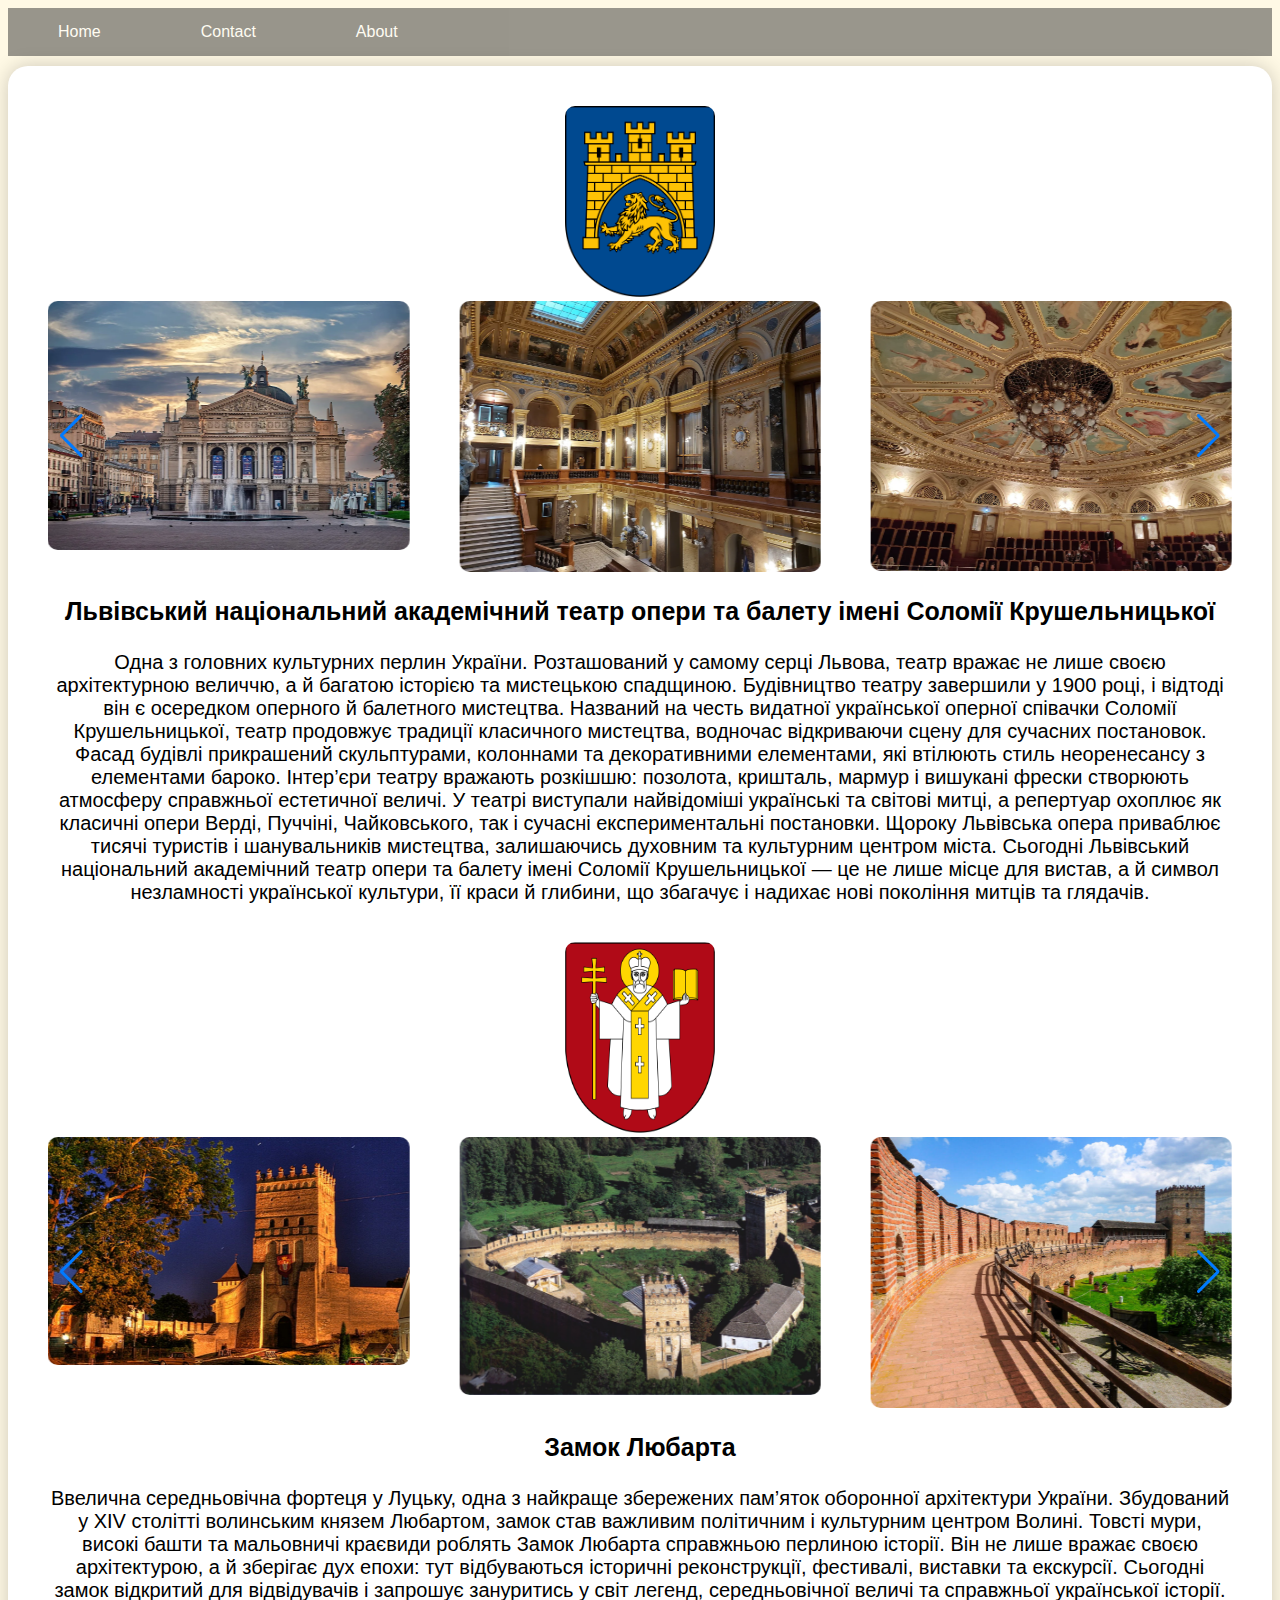
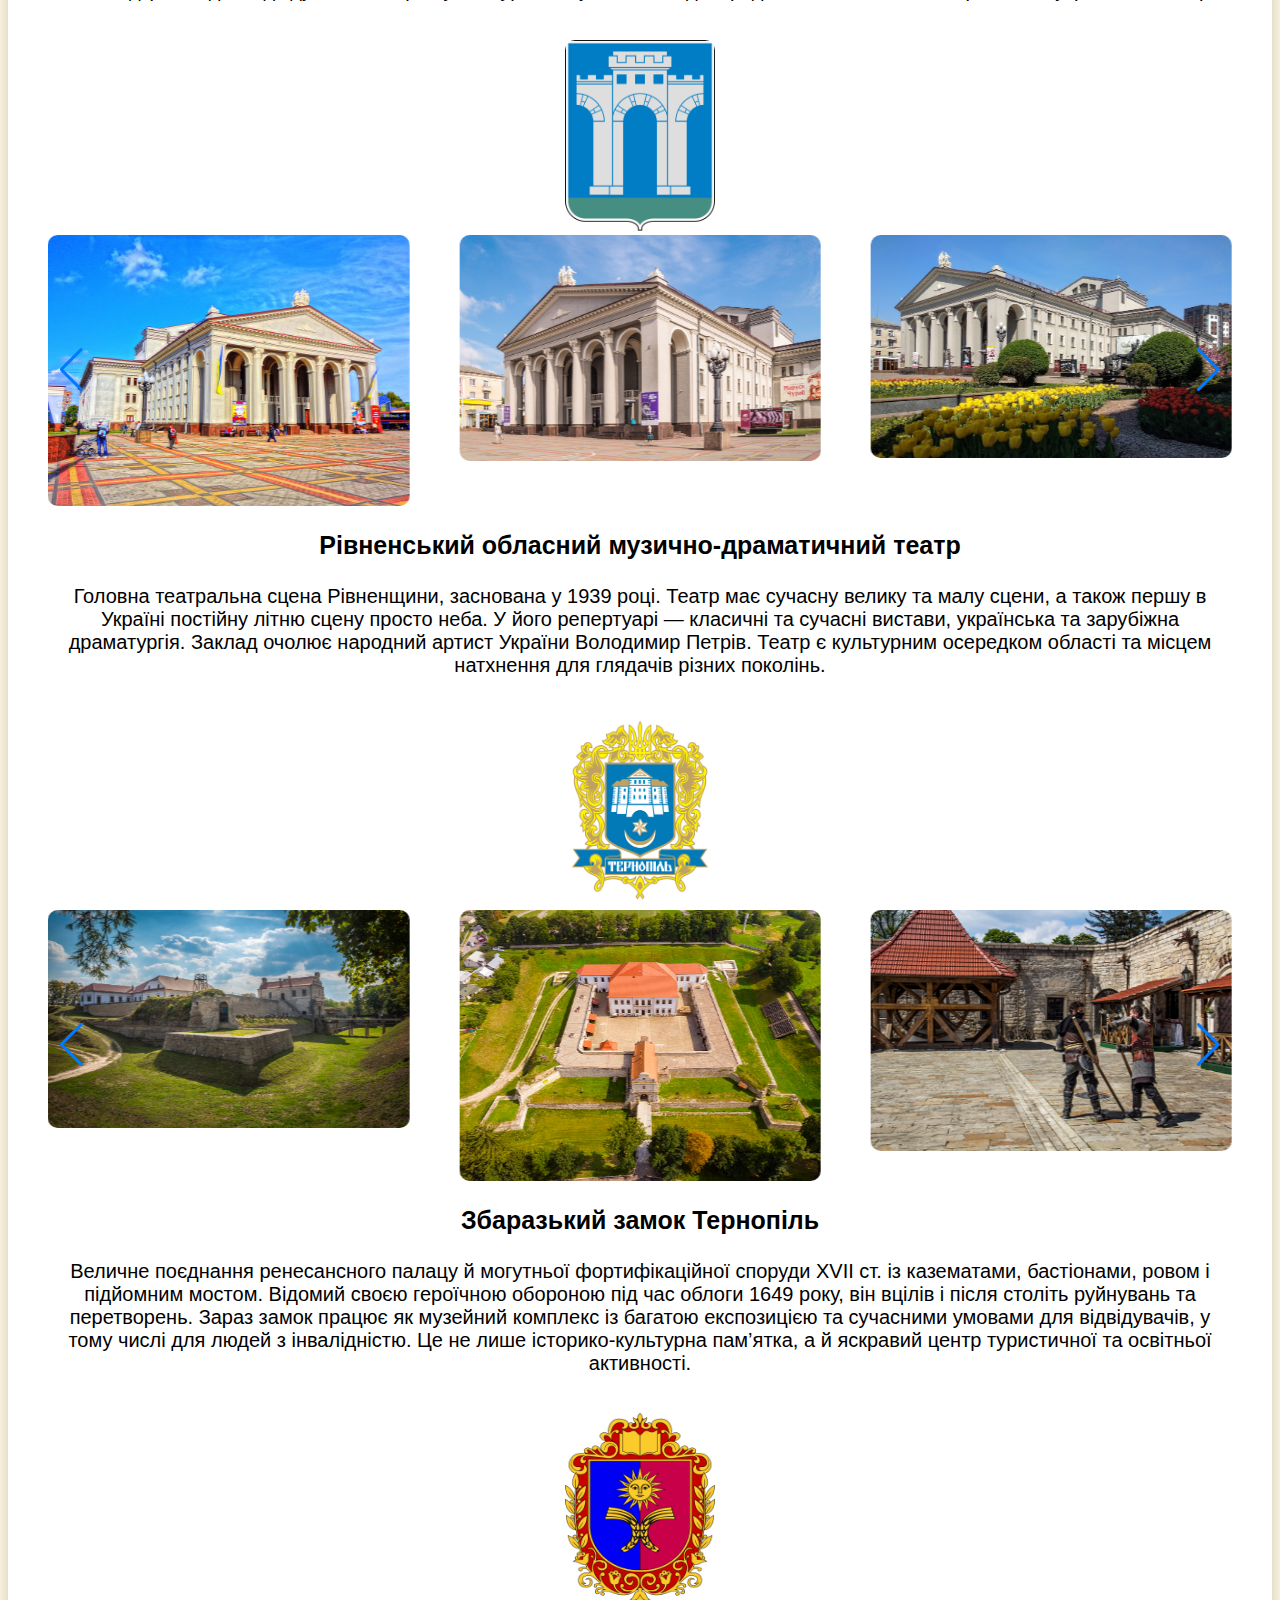
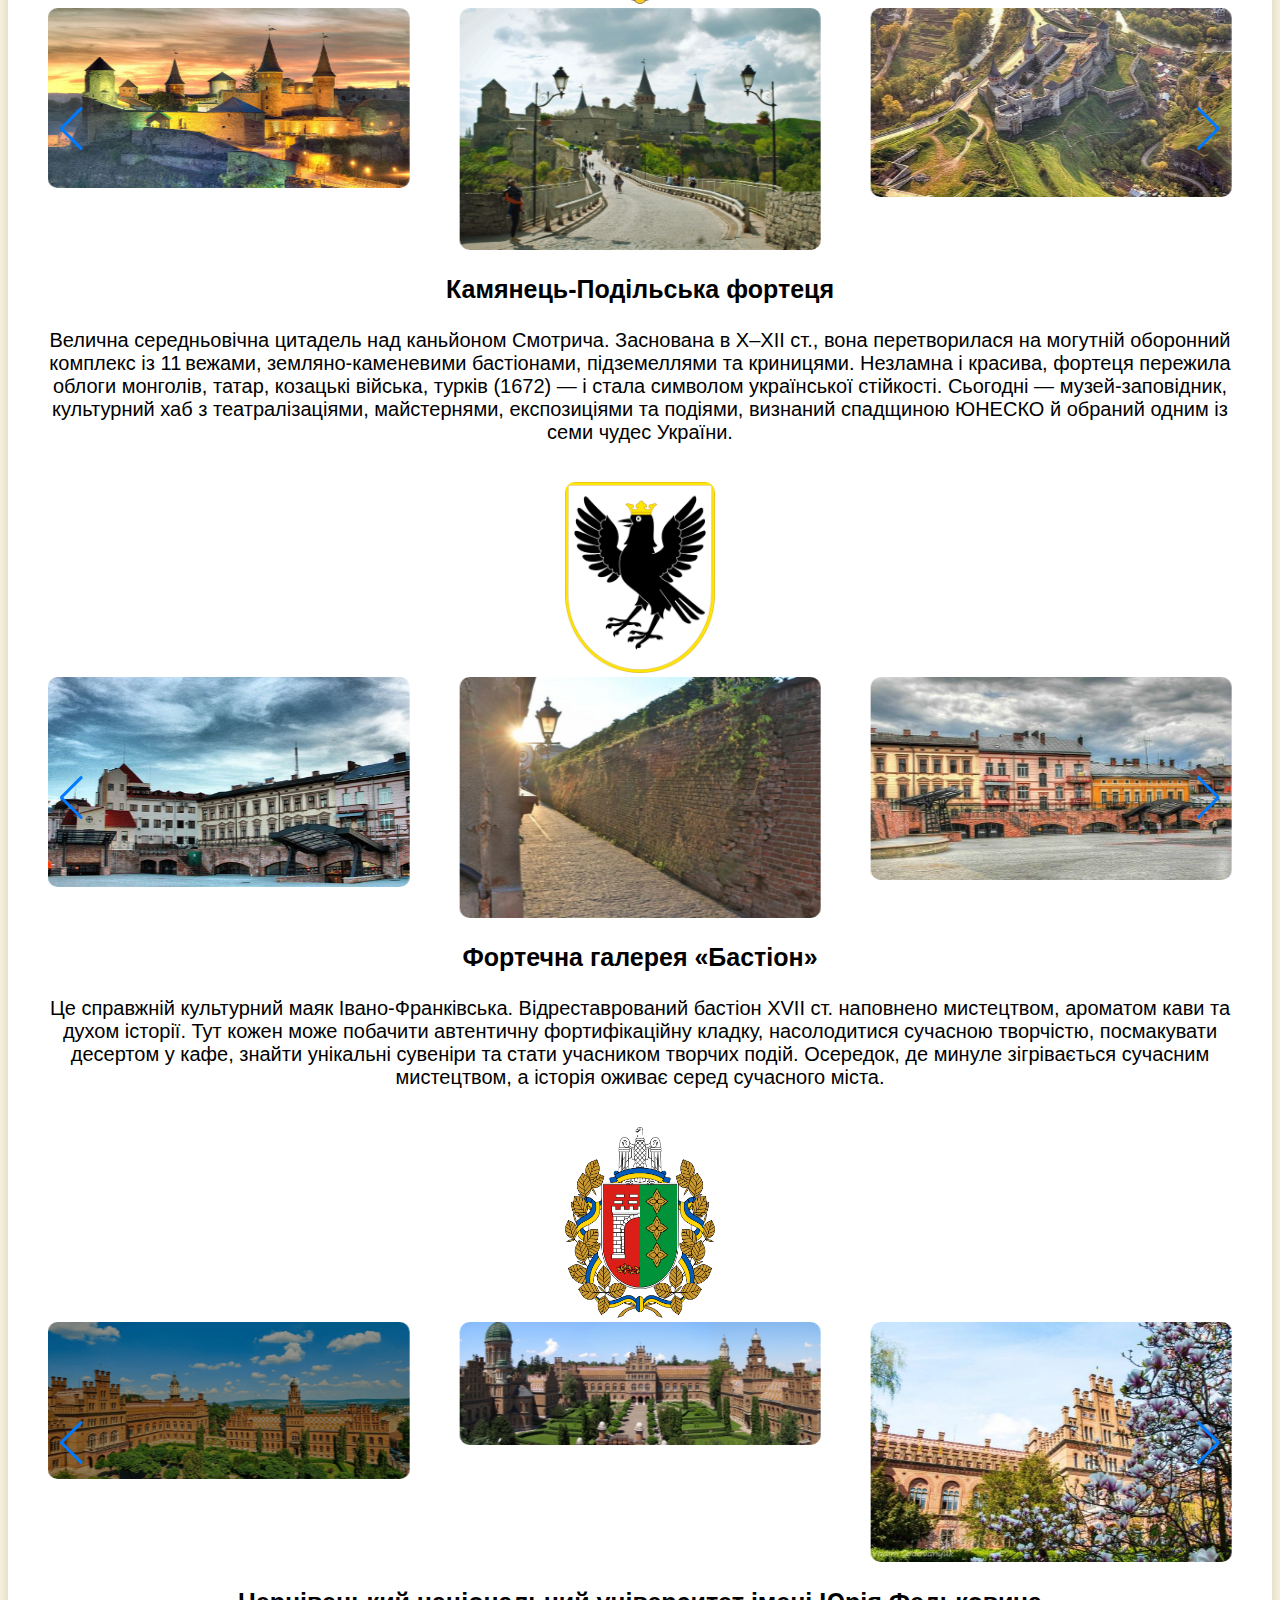
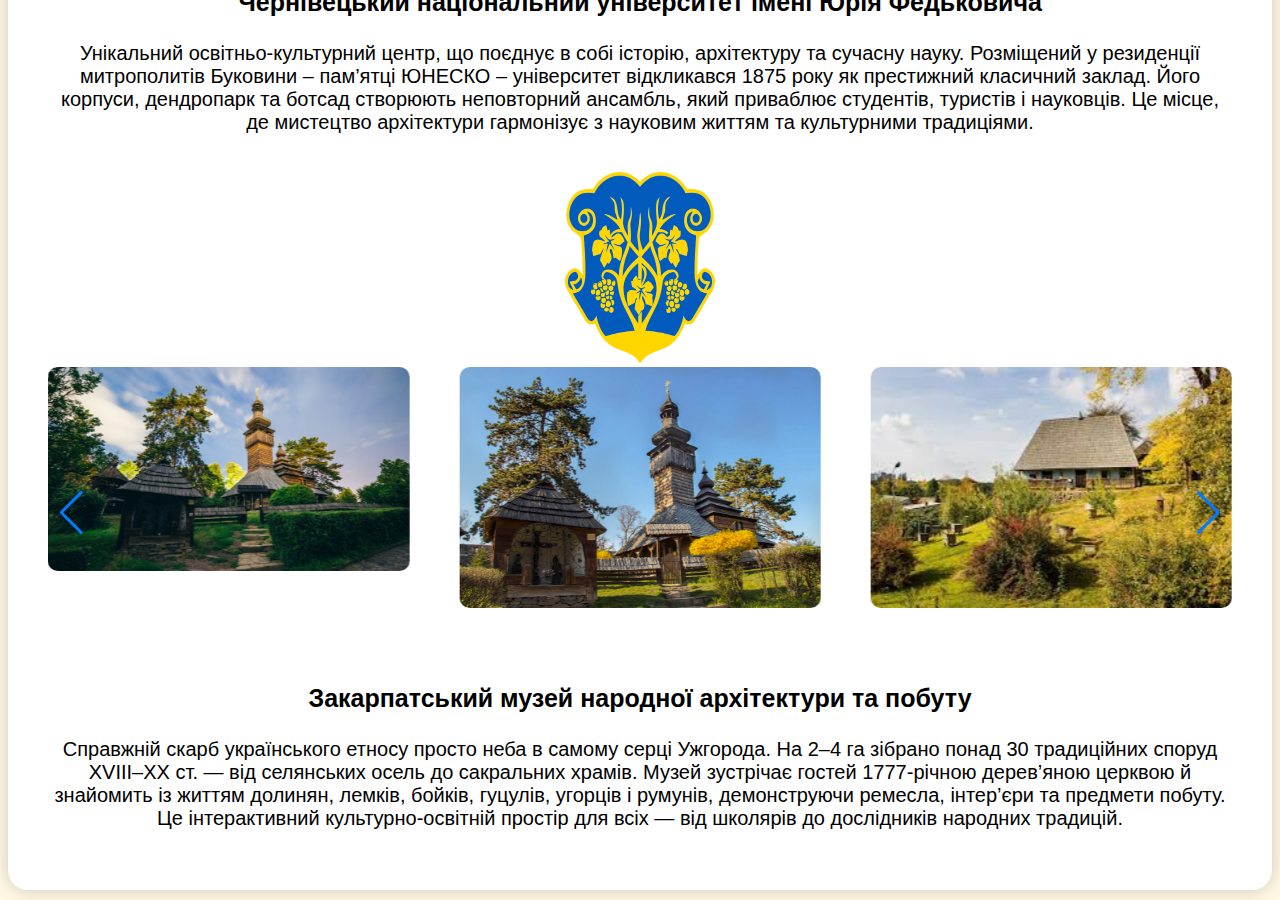
<file: index.html>
<!DOCTYPE html>
<html lang="uk">
<head>
  <meta charset="UTF-8">
  <meta name="viewport" content="width=device-width, initial-scale=1.0">
  <title>Interesting Places West Ukraine</title>
  <link rel="stylesheet" type="text/css" href="Styles.css">
  <link rel="stylesheet" href="https://cdn.jsdelivr.net/npm/swiper@11/swiper-bundle.min.css">
  
  <style>
    ul {
      list-style-type: none;
      margin: 0;
      padding: 0;
      overflow: hidden;
      background-color: #333;
      opacity: 0.5;
      top: 0;
      width: 100%;
    }

    li {
      float: left;
    }

    li a {
      display: block;
      color: white;
      text-align: center;
      padding: 15px 50px;
      text-decoration: none;
    }

    li a:hover:not(.active) {
      background-color: #111;
    }

    body {
      background-color: #FFF9E5;
      font-family: sans-serif;
    }

    .slider {
      position: relative;
      max-width: 800px;
      margin: 40px auto;
      overflow: hidden;
      border-radius: 10px;
    }

    .slider-for .slick-slide {
      display: flex;
      justify-content: center;
      align-items: center;
    }

    .slider-nav .slick-slide {
      display: flex;
      justify-content: center;
      align-items: center;
    }

    .prev, .next {
      position: absolute;
      top: 50%;
      transform: translateY(-50%);
      background-color: rgba(0,0,0,0.5);
      border: none;
      padding: 10px;
      color: white;
      font-size: 20px;
      cursor: pointer;
    }

    .prev { left: 10px; }
    .next { right: 10px; }
  </style>
</head>
<body>
  <ul>
    <li><a href="Html.html">Home</a></li>
    <!--<li><a href="news.html">News</a></li>-->
    <li><a href="contact.html">Contact</a></li>
    <li><a href="About.html">About</a></li>
  </ul>

<div class="content-block">
<section>
  <img src="image/logo/Coat_of_arms_of_Lviv.svg.png" width="150" height="191" alt="logo">
   <div class="swiper">
 <div class="swiper-wrapper">
  <img class="swiper-slide" src="image/Lviv/teatr.jpg" alt="teatr">
  <img class="swiper-slide" src="image/Lviv/inside.jpg" alt="insade">
  <img class="swiper-slide" src="image/Lviv/interier.jpg" alt="interier">
  <img class="swiper-slide" src="image/Lviv/vistava.jpg" alt="vistava">
  <img class="swiper-slide" src="image/Lviv/vseredini.jpg" alt="inside">
 </div>
 <div class="swiper-button-prev"></div>
 <div class="swiper-button-next"></div>
   </div>
  <p style="font-size:25px;"><b>Львівський національний академічний театр опери та балету імені Соломії Крушельницької</b></p>
  <p style="font-size:20px;">Одна з головних культурних перлин України. Розташований у самому серці Львова, театр вражає не лише своєю архітектурною величчю, а й багатою історією та мистецькою спадщиною. Будівництво театру завершили у 1900 році, і відтоді він є осередком оперного й балетного мистецтва. Названий на честь видатної української оперної співачки Соломії Крушельницької, театр продовжує традиції класичного мистецтва, водночас відкриваючи сцену для сучасних постановок.
Фасад будівлі прикрашений скульптурами, колоннами та декоративними елементами, які втілюють стиль неоренесансу з елементами бароко. Інтер’єри театру вражають розкішшю: позолота, кришталь, мармур і вишукані фрески створюють атмосферу справжньої естетичної величі.
У театрі виступали найвідоміші українські та світові митці, а репертуар охоплює як класичні опери Верді, Пуччіні, Чайковського, так і сучасні експериментальні постановки. Щороку Львівська опера приваблює тисячі туристів і шанувальників мистецтва, залишаючись духовним та культурним центром міста.
Сьогодні Львівський національний академічний театр опери та балету імені Соломії Крушельницької — це не лише місце для вистав, а й символ незламності української культури, її краси й глибини, що збагачує і надихає нові покоління митців та глядачів.
  </p>
</section>
  <br>
  <section>
    <img src="image/logo/Herb_Lutsk.svg.png" width="150" height="191" alt="logo"> 
  <div class="swiper">
 <div class="swiper-wrapper">
  <img class="swiper-slide" src="image/Volin/Castel Lubart.jpg" alt="Castel">
  <img class="swiper-slide" src="image/Volin/Lubar sky.jpg" alt="sky">
  <img class="swiper-slide" src="image/Volin/lutsk-castle.jpg" alt="Castel">
  <img class="swiper-slide" src="image/Volin/oleksandr-korotkov.jpg" alt="outside">
  <img class="swiper-slide" src="image/Volin/insade.jpg" alt="insade">
 </div>
 <div class="swiper-button-prev"></div>
 <div class="swiper-button-next"></div>
   </div>
   <p style="font-size:25px;"><b>Замок Любарта</b></p>
   <p style="font-size:20px;">Ввелична середньовічна фортеця у Луцьку, одна з найкраще збережених пам’яток оборонної архітектури України. Збудований у XIV столітті волинським князем Любартом, замок став важливим політичним і культурним центром Волині.

Товсті мури, високі башти та мальовничі краєвиди роблять Замок Любарта справжньою перлиною історії. Він не лише вражає своєю архітектурою, а й зберігає дух епохи: тут відбуваються історичні реконструкції, фестивалі, виставки та екскурсії.

Сьогодні замок відкритий для відвідувачів і запрошує зануритись у світ легенд, середньовічної величі та справжньої української історії.</p>
   </section>
   <br>
   <section>
    <img src="image/logo/Rivne.svg.png" width="150" height="191" alt="logo">
    <div class="swiper">
 <div class="swiper-wrapper">
  <img class="swiper-slide" src="image/rivne/outside..jpg" alt="outside">
  <img class="swiper-slide" src="image/rivne/outside2.jpg" alt="outside">
  <img class="swiper-slide" src="image/rivne/outside3.jpg" alt="outside">
  <img class="swiper-slide" src="image/rivne/inside.jpg" alt="inside">
  <img class="swiper-slide" src="image/rivne/film.jpg" alt="film">
 </div>
 <div class="swiper-button-prev"></div>
 <div class="swiper-button-next"></div>
   </div>
   <p style="font-size:25px;"><b>Рівненський обласний музично-драматичний театр</b></p>
   <p style="font-size:20px;">Головна театральна сцена Рівненщини, заснована у 1939 році. Театр має сучасну велику та малу сцени, а також першу в Україні постійну літню сцену просто неба. У його репертуарі — класичні та сучасні вистави, українська та зарубіжна драматургія. Заклад очолює народний артист України Володимир Петрів. Театр є культурним осередком області та місцем натхнення для глядачів різних поколінь.</p>
   </section>
   <br>
  <section>
    <img src="image/logo/Ternopil.svg.png" width="150" height="191" alt="logo">
     <div class="swiper">
 <div class="swiper-wrapper">
  <img class="swiper-slide" src="image/ternopil/outside.jpg" alt="outside">
  <img class="swiper-slide" src="image/ternopil/fly.jpg" alt="fly">
  <img class="swiper-slide" src="image/ternopil/inside.jpg" alt="inside">
  <img class="swiper-slide" src="image/ternopil/inside2.jpg" alt="inside">
  <img class="swiper-slide" src="image/ternopil/interier.jpg" alt="interier">
  <img class="swiper-slide" src="image/ternopil/interier2.jpg" alt="interier">
  <img class="swiper-slide" src="image/ternopil/interier3.jpg" alt="interier">
 </div>
 <div class="swiper-button-prev"></div>
 <div class="swiper-button-next"></div>
   </div>
   <p style="font-size:25px;"><b>Збаразький замок Тернопіль</b></p>
    <p style="font-size:20px;">Величне поєднання ренесансного палацу й могутньої фортифікаційної споруди XVII ст. із казематами, бастіонами, ровом і підйомним мостом. Відомий своєю героїчною обороною під час облоги 1649 року, він вцілів і після століть руйнувань та перетворень. Зараз замок працює як музейний комплекс із багатою експозицією та сучасними умовами для відвідувачів, у тому числі для людей з інвалідністю. Це не лише історико-культурна пам’ятка, а й яскравий центр туристичної та освітньої активності.</p>
    </section>
    <br>
    <section>
      <img src="image/logo/Khmelnytskyi_Oblast.svg.png" width="150" height="191" alt="logo">
      <div class="swiper">
 <div class="swiper-wrapper">
  <img class="swiper-slide" src="image/Hmeltisk/outside.jpg" alt="outside">
  <img class="swiper-slide" src="image/Hmeltisk/road.jpg" alt="road">
  <img class="swiper-slide" src="image/Hmeltisk/fly.jpg" alt="fly">
  <img class="swiper-slide" src="image/Hmeltisk/inside.jpg" alt="inside">
  <img class="swiper-slide" src="image/Hmeltisk/inside3.jpg" alt="inside">
 </div>
 <div class="swiper-button-prev"></div>
 <div class="swiper-button-next"></div>
   </div>
   <p style="font-size:25px;"><b>Камянець-Подільська фортеця</b></p>
    <p style="font-size:20px;">Велична середньовічна цитадель над каньйоном Смотрича. Заснована в Х–ХІІ ст., вона перетворилася на могутній оборонний комплекс із 11 вежами, земляно-каменевими бастіонами, підземеллями та криницями. Незламна і красива, фортеця пережила облоги монголів, татар, козацькі війська, турків (1672) — і стала символом української стійкості. Сьогодні — музей-заповідник, культурний хаб з театралізаціями, майстернями, експозиціями та подіями, визнаний спадщиною ЮНЕСКО й обраний одним із семи чудес України.</p>
    </section>
    <br>
    <section>
      <img src="image/logo/Ivano-Frankivsk_Oblast.svg.png" width="150" height="191" alt="logo">
      <div class="swiper">
 <div class="swiper-wrapper">
  <img class="swiper-slide" src="image/ivan-frank/out1.jpg" alt="outside">
  <img class="swiper-slide" src="image/ivan-frank/provulok.jpg" alt="provulok">
  <img class="swiper-slide" src="image/ivan-frank/caption.jpg" alt="caption">
  <img class="swiper-slide" src="image/ivan-frank/in13.jpg" alt="insade">
  <img class="swiper-slide" src="image/ivan-frank/in12.jpg" alt="insade">
 </div>
 <div class="swiper-button-prev"></div>
 <div class="swiper-button-next"></div>
   </div>
   <p style="font-size:25px;"><b>Фортечна галерея «Бастіон»</b></p>
    <p style="font-size:20px;">Це справжній культурний маяк Івано‑Франківська. Відреставрований бастіон XVII ст. наповнено мистецтвом, ароматом кави та духом історії. Тут кожен може побачити автентичну фортифікаційну кладку, насолодитися сучасною творчістю, посмакувати десертом у кафе, знайти унікальні сувеніри та стати учасником творчих подій. Осередок, де минуле зігрівається сучасним мистецтвом, а історія оживає серед сучасного міста.</p>
      </section>
      <br>
      <section>
        <img src="image/logo/Chernivtsi_Oblast.svg.png" width="150" height="191" alt="logo">
      <div class="swiper">
 <div class="swiper-wrapper">
  <img class="swiper-slide" src="image/chernivtsi/outside.jpg" alt="outside">
  <img class="swiper-slide" src="image/chernivtsi/outside2.jpg" alt="outside">
  <img class="swiper-slide" src="image/chernivtsi/outside3.jpg" alt="outside">
  <img class="swiper-slide" src="image/chernivtsi/flyjpg.webp" alt="fly">
  <img class="swiper-slide" src="image/chernivtsi/inside.jpg" alt="insade">
  <img class="swiper-slide" src="image/chernivtsi/inside2.jpg" alt="insade">
  <img class="swiper-slide" src="image/chernivtsi/inside4.jpg" alt="insade">
 </div>
 <div class="swiper-button-prev"></div>
 <div class="swiper-button-next"></div>
   </div>
   <p style="font-size:25px;"><b>Чернівецький національний університет імені Юрія Федьковича</b></p>
    <p style="font-size:20px;">Унікальний освітньо-культурний центр, що поєднує в собі історію, архітектуру та сучасну науку. Розміщений у резиденції митрополитів Буковини – пам’ятці ЮНЕСКО – університет відкликався 1875 року як престижний класичний заклад. Його корпуси, дендропарк та ботсад створюють неповторний ансамбль, який приваблює студентів, туристів і науковців. Це місце, де мистецтво архітектури гармонізує з науковим життям та культурними традиціями.</p>
        </section>
        <br>
        <section>
<img src="image/logo/Uzhhorod.svg.png" width="150" height="191" alt="logo">
      <div class="swiper">
 <div class="swiper-wrapper">
  <img class="swiper-slide" src="image/uzgorod/outside.jpg" alt="outside">
  <img class="swiper-slide" src="image/uzgorod/outside2.jpg" alt="outside">
  <img class="swiper-slide" src="image/uzgorod/outside3 (2).jpg" alt="outside">
  <img class="swiper-slide" src="image/uzgorod/outside3.jpg" alt="outside">
  <img class="swiper-slide" src="image/uzgorod/outside4.jpg" alt="outside">
  <img class="swiper-slide" src="image/uzgorod/outside5.jpg" alt="outside">
 </div>
 <div class="swiper-button-prev"></div>
 <div class="swiper-button-next"></div>
   </div>
   <p style="font-size:25px;"><b>Закарпатський музей народної архітектури та побуту</b></p>
    <p style="font-size:20px;">Справжній скарб українського етносу просто неба в самому серці Ужгорода. На 2–4 га зібрано понад 30 традиційних споруд XVIII–XX ст. — від селянських осель до сакральних храмів. Музей зустрічає гостей 1777‑річною дерев’яною церквою й знайомить із життям долинян, лемків, бойків, гуцулів, угорців і румунів, демонструючи ремесла, інтер’єри та предмети побуту. Це інтерактивний культурно‑освітній простір для всіх — від школярів до дослідників народних традицій.</p>
          </section>
</div>
   
   <script src="https://cdn.jsdelivr.net/npm/swiper@11/swiper-bundle.min.js"></script>
   <script>
let swiper = new Swiper('.swiper', {
    loop: true,
    initialSlide: 1,
    centeredSlides: true,
    centeredSlidesBounds: true,
    slidesPerView: 3,
    slidesPerGroup: 1,
    spaceBetween: 50,
    
    navigation: {
        nextEl: '.swiper-button-next',
        prevEl: '.swiper-button-prev',
    }, 
});
</script>
</body>
</html>
</file>
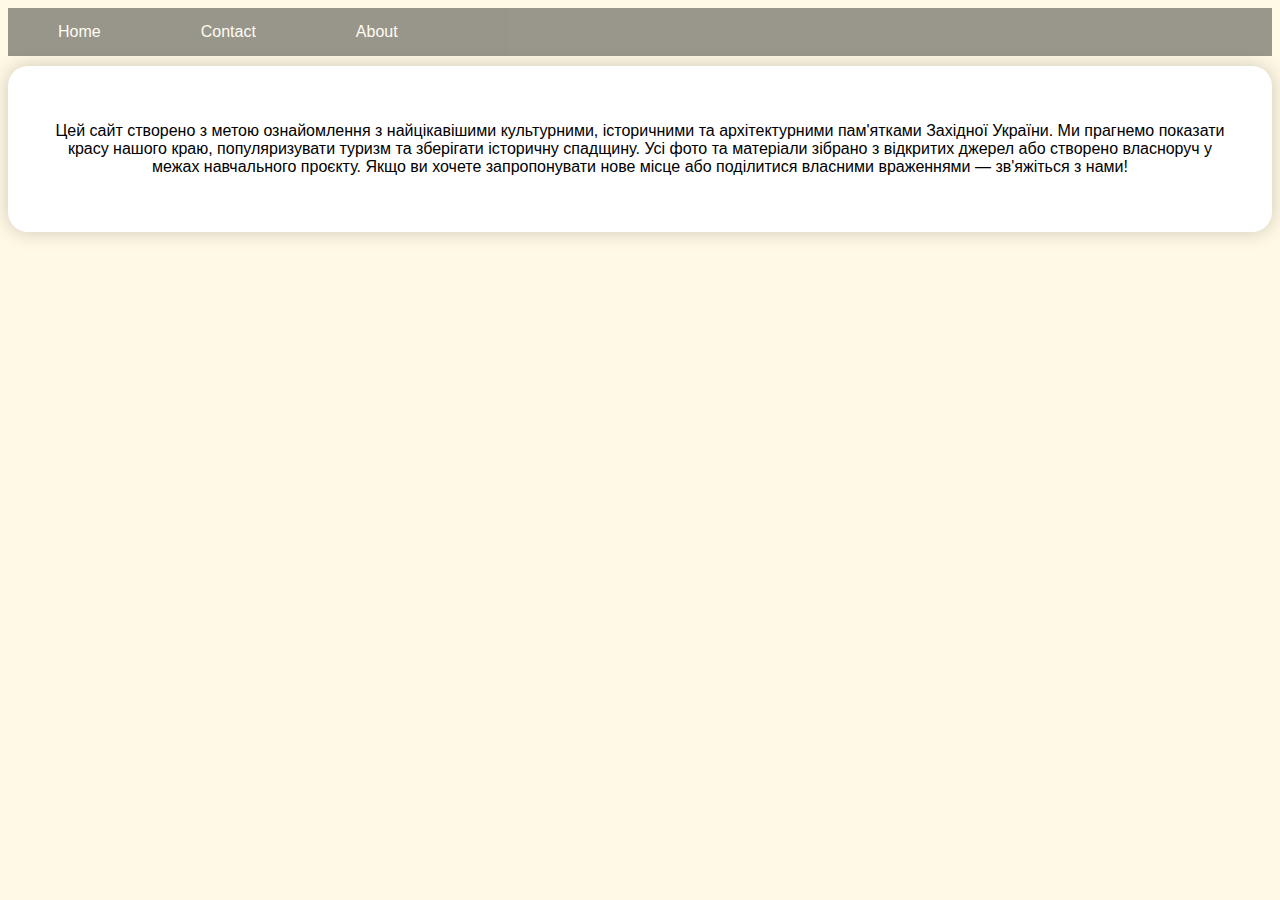
<file: About.html>
<!DOCTYPE html>
<html lang="en">
<head>
      <meta charset="UTF-8">
  <meta name="viewport" content="width=device-width, initial-scale=1.0">
  <link rel="stylesheet" type="text/css" href="Styles.css">
  <link rel="stylesheet" href="https://cdn.jsdelivr.net/npm/swiper@11/swiper-bundle.min.css">
</head>
<style>
    ul {
      list-style-type: none;
      margin: 0;
      padding: 0;
      overflow: hidden;
      background-color: #333;
      opacity: 0.5;
      top: 0;
      width: 100%;
    }

    li {
      float: left;
    }

    li a {
      display: block;
      color: white;
      text-align: center;
      padding: 15px 50px;
      text-decoration: none;
    }

    li a:hover:not(.active) {
      background-color: #111;
    }

    body {
      background-color: #FFF9E5;
      font-family: sans-serif;
    }
</style>
<body>
    <ul>
    <li><a href="Html.html">Home</a></li>
    <!--<li><a href="news.html">News</a></li>-->
    <li><a href="contact.html">Contact</a></li>
    <li><a href="About.html">About</a></li>
  </ul>
</body>
<div class="content-block">
 <section>
  <p>Цей сайт створено з метою ознайомлення з найцікавішими культурними, історичними та архітектурними пам'ятками Західної України. Ми прагнемо показати красу нашого краю, популяризувати туризм та зберігати історичну спадщину.
Усі фото та матеріали зібрано з відкритих джерел або створено власноруч у межах навчального проєкту. Якщо ви хочете запропонувати нове місце або поділитися власними враженнями — зв'яжіться з нами!</p>
  </section> 
</div>
</html>
</file>
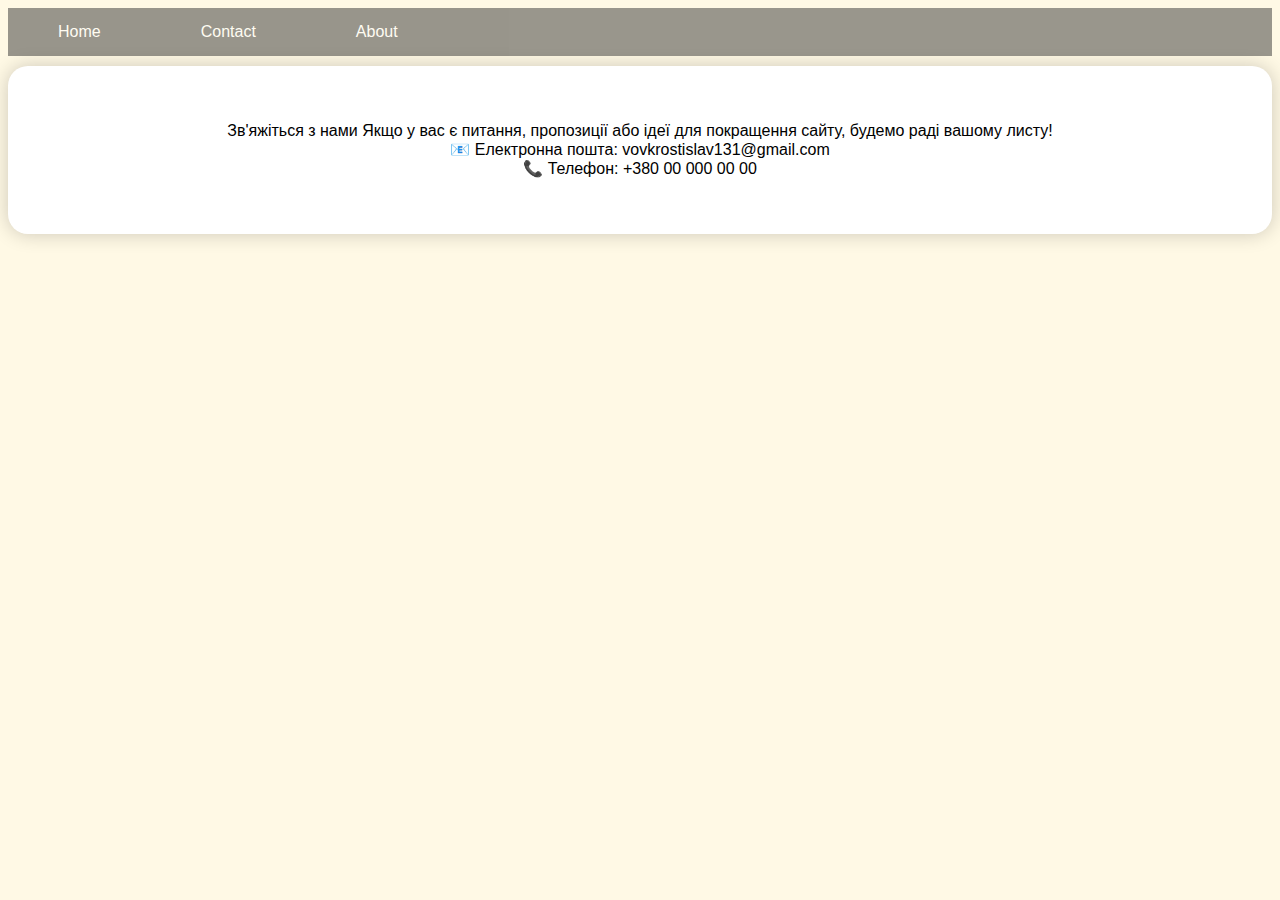
<file: contact.html>
<!DOCTYPE html>
<html lang="en">
<head>
     <meta charset="UTF-8">
  <meta name="viewport" content="width=device-width, initial-scale=1.0">
  <link rel="stylesheet" type="text/css" href="Styles.css">
  <link rel="stylesheet" href="https://cdn.jsdelivr.net/npm/swiper@11/swiper-bundle.min.css">
</head>
<style>
    ul {
      list-style-type: none;
      margin: 0;
      padding: 0;
      overflow: hidden;
      background-color: #333;
      opacity: 0.5;
      top: 0;
      width: 100%;
    }

    li {
      float: left;
    }

    li a {
      display: block;
      color: white;
      text-align: center;
      padding: 15px 50px;
      text-decoration: none;
    }

    li a:hover:not(.active) {
      background-color: #111;
    }

    body {
      background-color: #FFF9E5;
      font-family: sans-serif;
    }
</style>
<body>
    <ul>
    <li><a href="Html.html">Home</a></li>
    <!--<li><a href="news.html">News</a></li>-->
    <li><a href="contact.html">Contact</a></li>
    <li><a href="About.html">About</a></li>
  </ul>
</body>
<div class="content-block">
 <section>
  <p>Зв'яжіться з нами
Якщо у вас є питання, пропозиції або ідеї для покращення сайту, будемо раді вашому листу!
<br>
📧 Електронна пошта: vovkrostislav131@gmail.com
<br>
📞 Телефон: +380 00 000 00 00
<br>
</p>
  </section> 
</html>
</file>
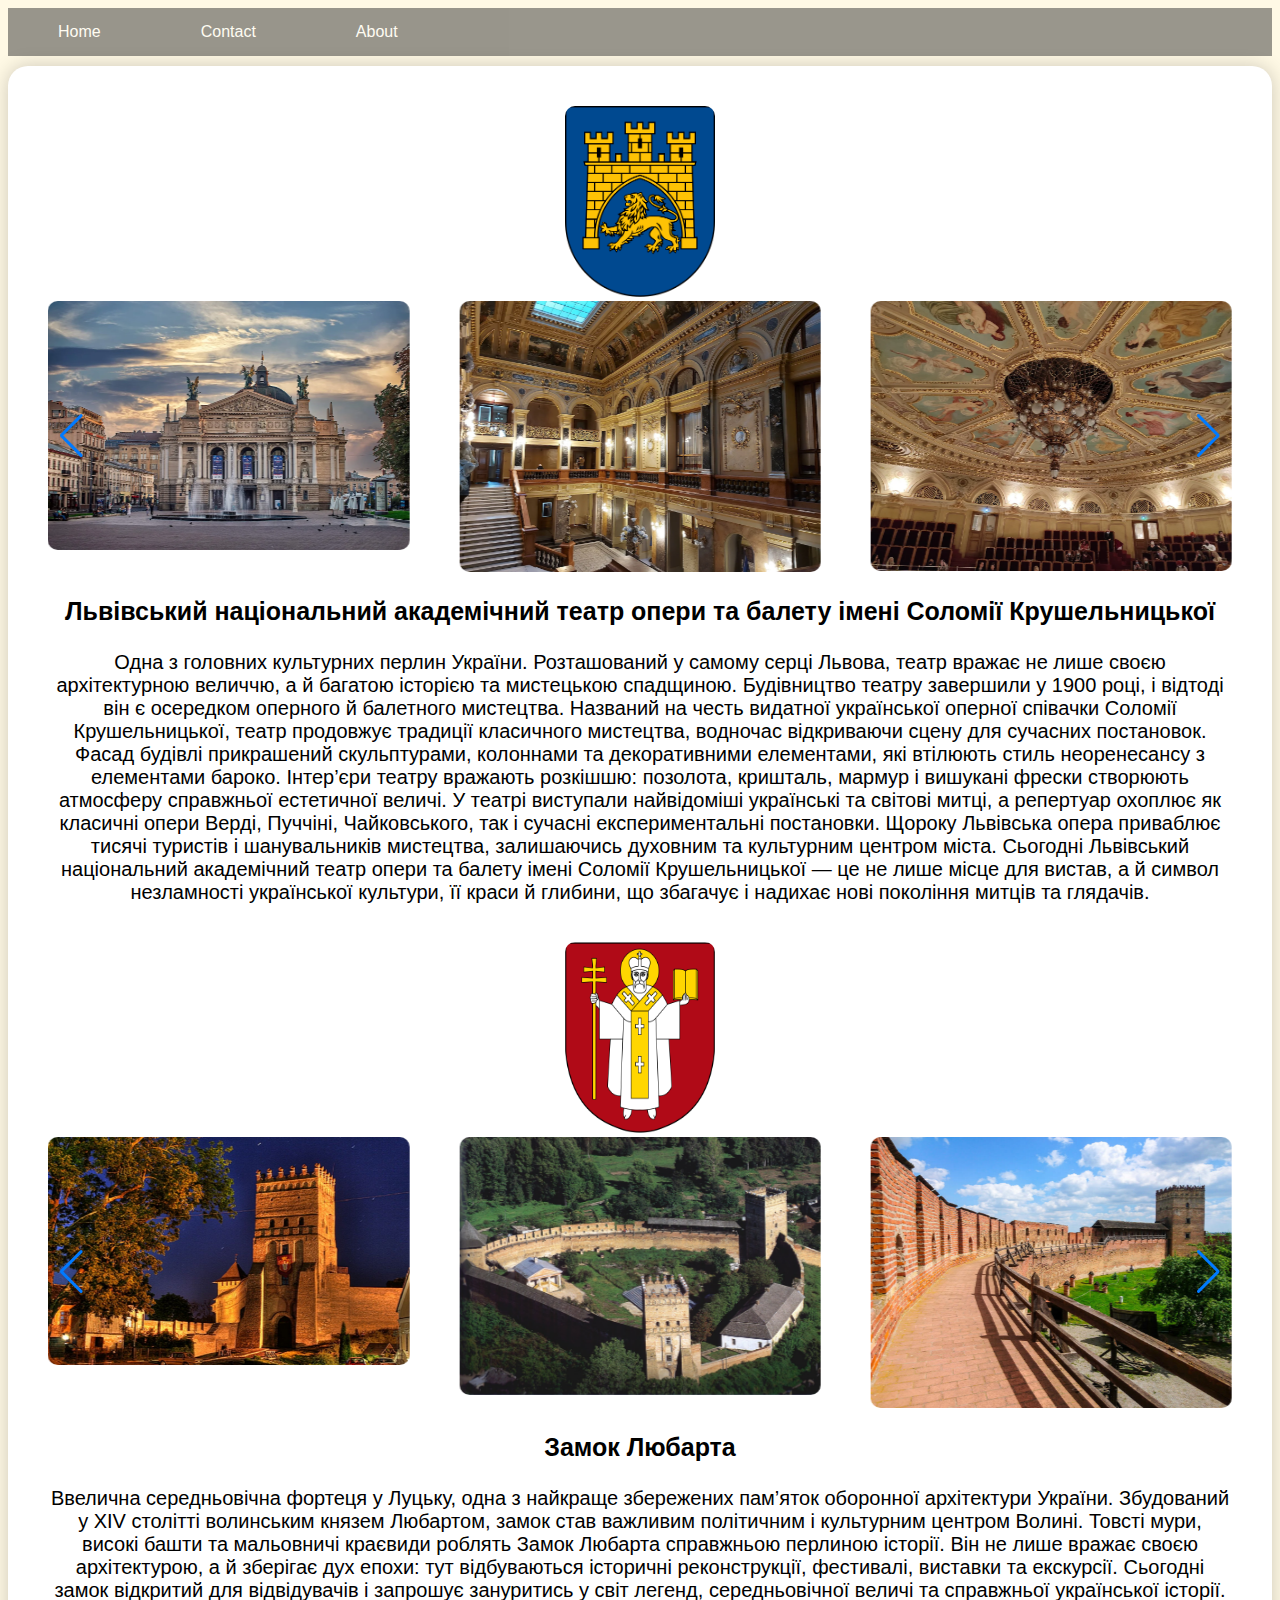
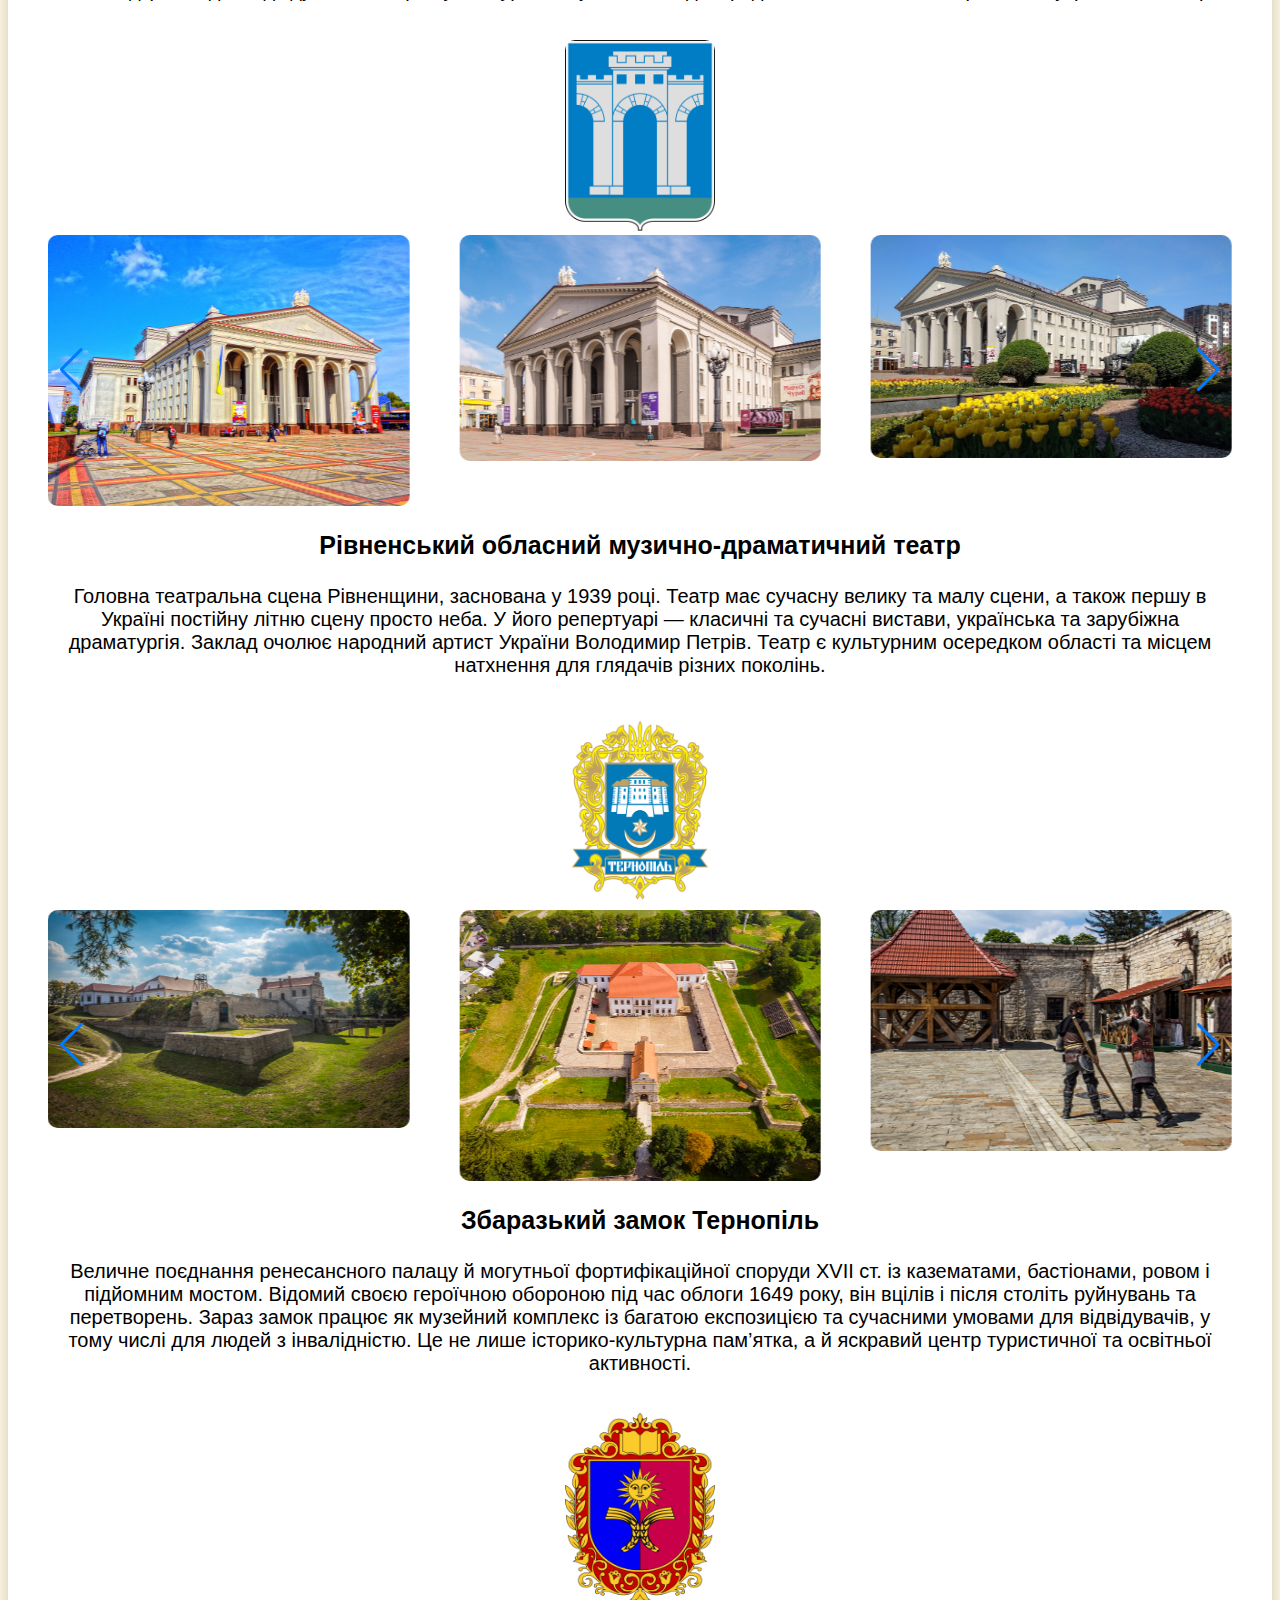
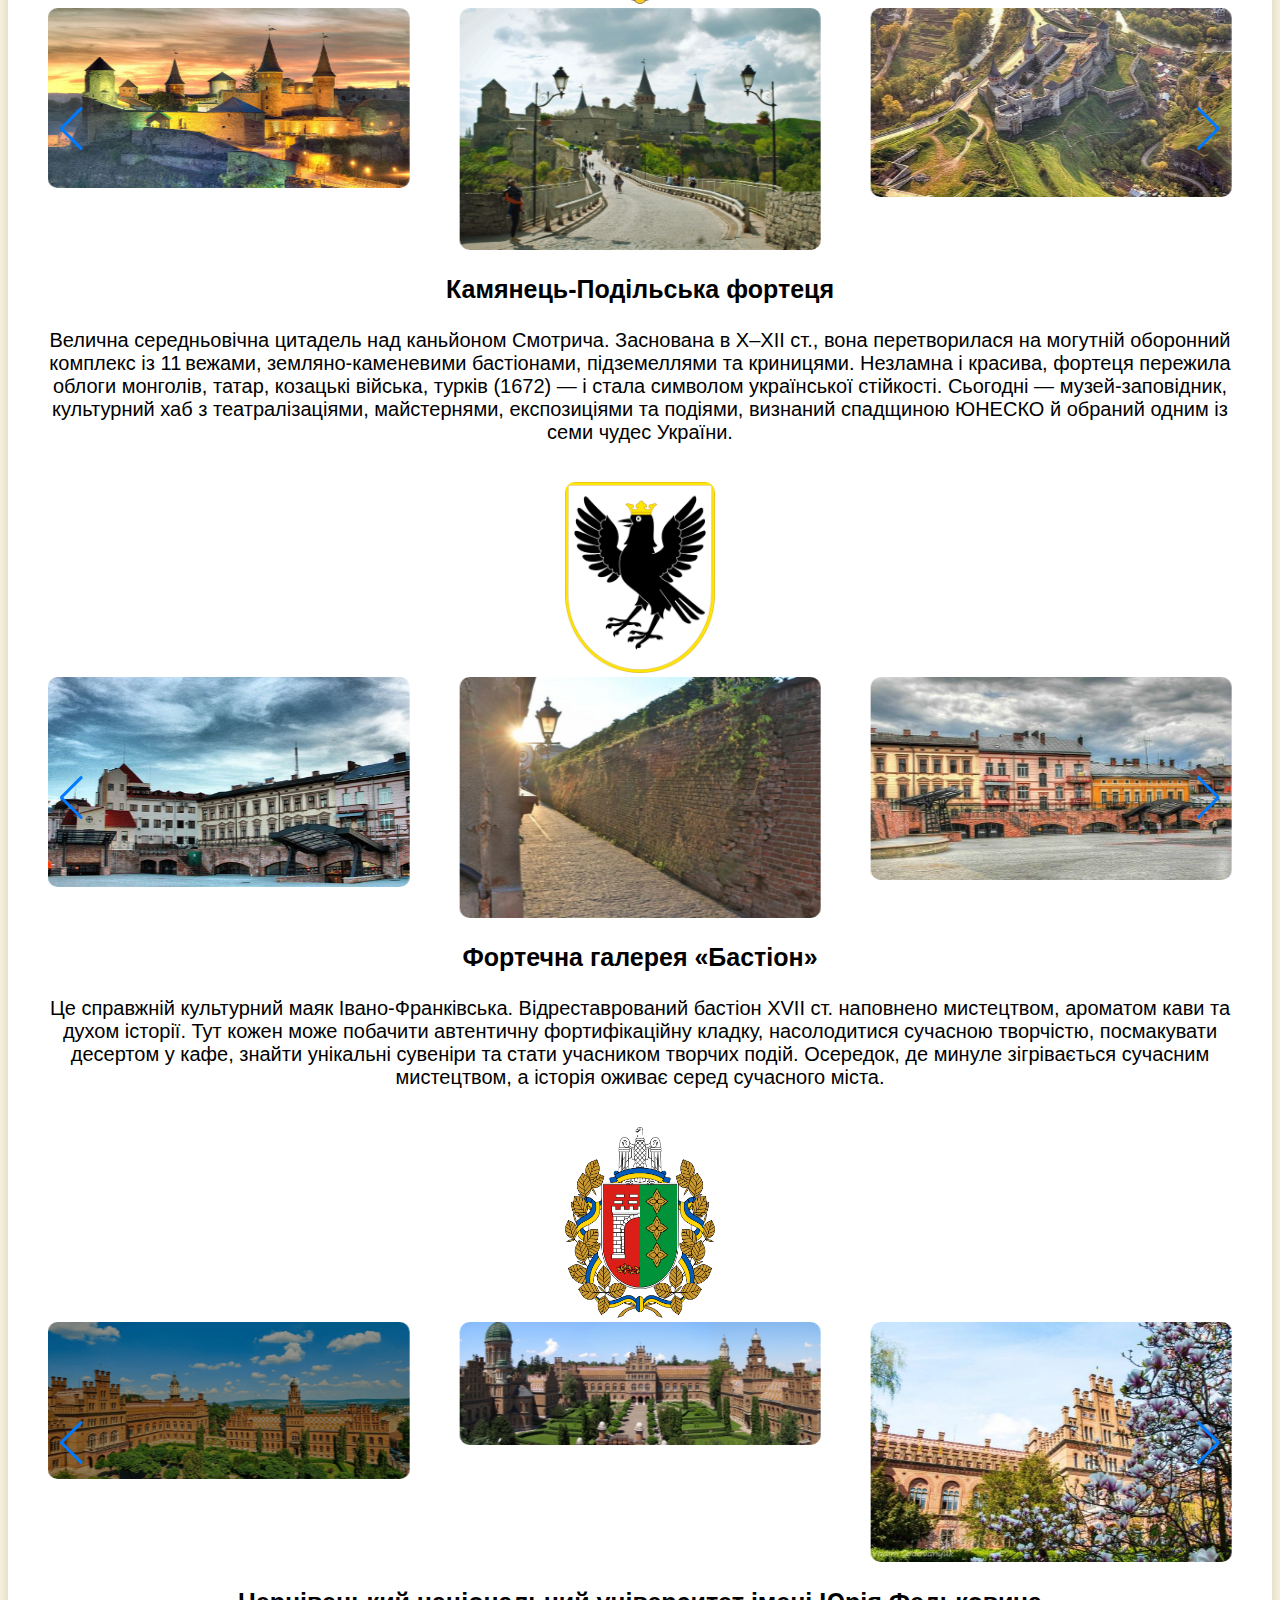
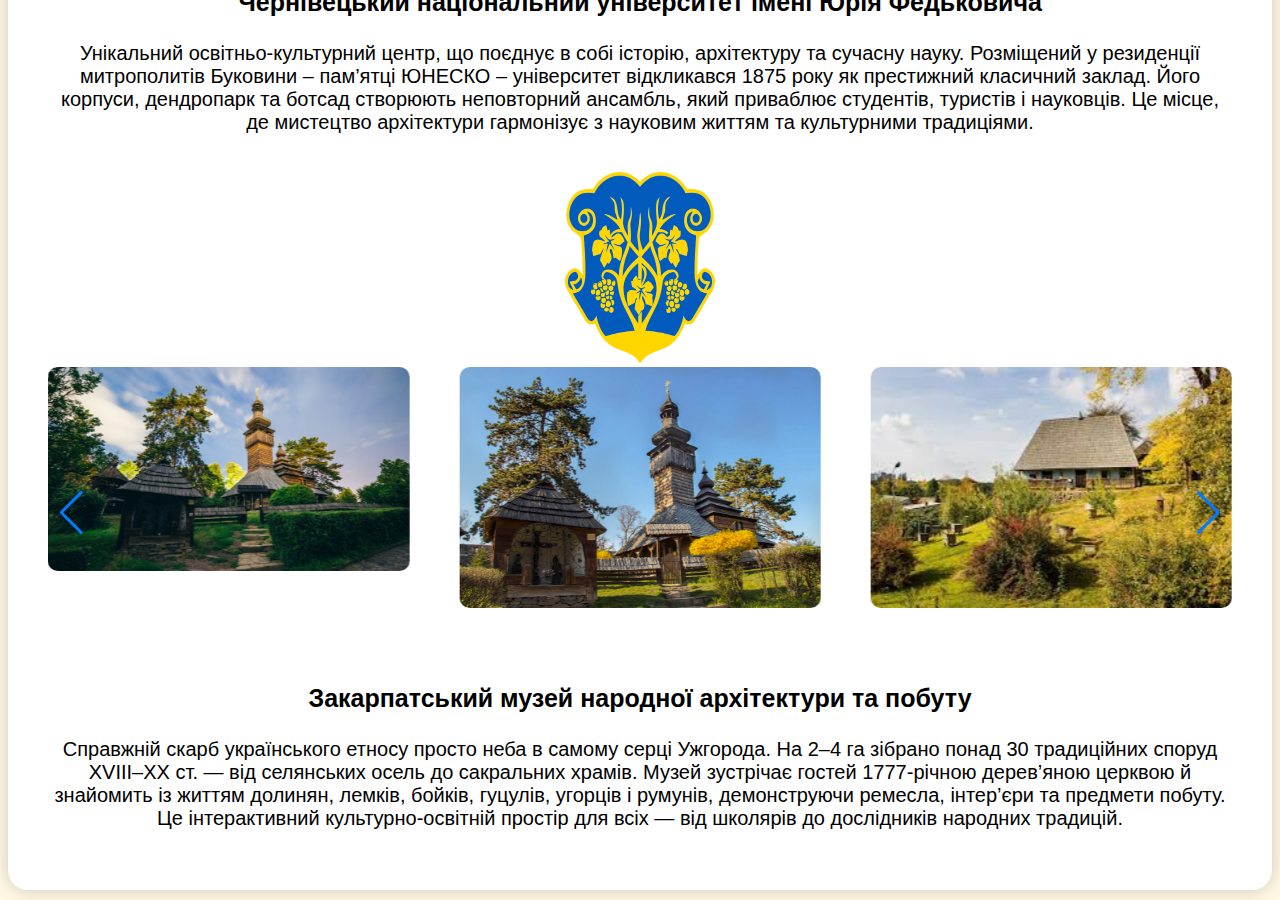
<file: Html.html>
<!DOCTYPE html>
<html lang="uk">
<head>
  <meta charset="UTF-8">
  <meta name="viewport" content="width=device-width, initial-scale=1.0">
  <title>Interesting Places West Ukraine</title>
  <link rel="stylesheet" type="text/css" href="Styles.css">
  <link rel="stylesheet" href="https://cdn.jsdelivr.net/npm/swiper@11/swiper-bundle.min.css">
  
  <style>
    ul {
      list-style-type: none;
      margin: 0;
      padding: 0;
      overflow: hidden;
      background-color: #333;
      opacity: 0.5;
      top: 0;
      width: 100%;
    }

    li {
      float: left;
    }

    li a {
      display: block;
      color: white;
      text-align: center;
      padding: 15px 50px;
      text-decoration: none;
    }

    li a:hover:not(.active) {
      background-color: #111;
    }

    body {
      background-color: #FFF9E5;
      font-family: sans-serif;
    }

    .slider {
      position: relative;
      max-width: 800px;
      margin: 40px auto;
      overflow: hidden;
      border-radius: 10px;
    }

    .slider-for .slick-slide {
      display: flex;
      justify-content: center;
      align-items: center;
    }

    .slider-nav .slick-slide {
      display: flex;
      justify-content: center;
      align-items: center;
    }

    .prev, .next {
      position: absolute;
      top: 50%;
      transform: translateY(-50%);
      background-color: rgba(0,0,0,0.5);
      border: none;
      padding: 10px;
      color: white;
      font-size: 20px;
      cursor: pointer;
    }

    .prev { left: 10px; }
    .next { right: 10px; }
  </style>
</head>
<body>
  <ul>
    <li><a href="Html.html">Home</a></li>
    <!--<li><a href="news.html">News</a></li>-->
    <li><a href="contact.html">Contact</a></li>
    <li><a href="About.html">About</a></li>
  </ul>

<div class="content-block">
<section>
  <img src="image/logo/Coat_of_arms_of_Lviv.svg.png" width="150" height="191">
   <div class="swiper">
 <div class="swiper-wrapper">
  <img class="swiper-slide" src="image/Lviv/teatr.jpg">
  <img class="swiper-slide" src="image/Lviv/inside.jpg">
  <img class="swiper-slide" src="image/Lviv/interier.jpg">
  <img class="swiper-slide" src="image/Lviv/vistava.jpg">
  <img class="swiper-slide" src="image/Lviv/vseredini.jpg">
 </div>
 <div class="swiper-button-prev"></div>
 <div class="swiper-button-next"></div>
   </div>
  <p style="font-size:25px;"><b>Львівський національний академічний театр опери та балету імені Соломії Крушельницької</b></p>
  <p style="font-size:20px;">Одна з головних культурних перлин України. Розташований у самому серці Львова, театр вражає не лише своєю архітектурною величчю, а й багатою історією та мистецькою спадщиною. Будівництво театру завершили у 1900 році, і відтоді він є осередком оперного й балетного мистецтва. Названий на честь видатної української оперної співачки Соломії Крушельницької, театр продовжує традиції класичного мистецтва, водночас відкриваючи сцену для сучасних постановок.
Фасад будівлі прикрашений скульптурами, колоннами та декоративними елементами, які втілюють стиль неоренесансу з елементами бароко. Інтер’єри театру вражають розкішшю: позолота, кришталь, мармур і вишукані фрески створюють атмосферу справжньої естетичної величі.
У театрі виступали найвідоміші українські та світові митці, а репертуар охоплює як класичні опери Верді, Пуччіні, Чайковського, так і сучасні експериментальні постановки. Щороку Львівська опера приваблює тисячі туристів і шанувальників мистецтва, залишаючись духовним та культурним центром міста.
Сьогодні Львівський національний академічний театр опери та балету імені Соломії Крушельницької — це не лише місце для вистав, а й символ незламності української культури, її краси й глибини, що збагачує і надихає нові покоління митців та глядачів.
  </p>
</section>
  <br>
  <section>
    <img src="image/logo/Herb_Lutsk.svg.png" width="150" height="191"> 
  <div class="swiper">
 <div class="swiper-wrapper">
  <img class="swiper-slide" src="image/Volin/Castel Lubart.jpg">
  <img class="swiper-slide" src="image/Volin/Lubar sky.jpg">
  <img class="swiper-slide" src="image/Volin/lutsk-castle.jpg">
  <img class="swiper-slide" src="image/Volin/oleksandr-korotkov.jpg">
  <img class="swiper-slide" src="image/Volin/insade.jpg">
 </div>
 <div class="swiper-button-prev"></div>
 <div class="swiper-button-next"></div>
   </div>
   <p style="font-size:25px;"><b>Замок Любарта</b></p>
   <p style="font-size:20px;">Ввелична середньовічна фортеця у Луцьку, одна з найкраще збережених пам’яток оборонної архітектури України. Збудований у XIV столітті волинським князем Любартом, замок став важливим політичним і культурним центром Волині.

Товсті мури, високі башти та мальовничі краєвиди роблять Замок Любарта справжньою перлиною історії. Він не лише вражає своєю архітектурою, а й зберігає дух епохи: тут відбуваються історичні реконструкції, фестивалі, виставки та екскурсії.

Сьогодні замок відкритий для відвідувачів і запрошує зануритись у світ легенд, середньовічної величі та справжньої української історії.</p>
   </section>
   <br>
   <section>
    <img src="image/logo/Rivne.svg.png" width="150" height="191">
    <div class="swiper">
 <div class="swiper-wrapper">
  <img class="swiper-slide" src="image/rivne/outside..jpg">
  <img class="swiper-slide" src="image/rivne/outside2.jpg">
  <img class="swiper-slide" src="image/rivne/outside3.jpg">
  <img class="swiper-slide" src="image/rivne/inside.jpg">
  <img class="swiper-slide" src="image/rivne/film.jpg">
 </div>
 <div class="swiper-button-prev"></div>
 <div class="swiper-button-next"></div>
   </div>
   <p style="font-size:25px;"><b>Рівненський обласний музично-драматичний театр</b></p>
   <p style="font-size:20px;">Головна театральна сцена Рівненщини, заснована у 1939 році. Театр має сучасну велику та малу сцени, а також першу в Україні постійну літню сцену просто неба. У його репертуарі — класичні та сучасні вистави, українська та зарубіжна драматургія. Заклад очолює народний артист України Володимир Петрів. Театр є культурним осередком області та місцем натхнення для глядачів різних поколінь.</p>
   </section>
   <br>
  <section>
    <img src="image/logo/Ternopil.svg.png" width="150" height="191">
     <div class="swiper">
 <div class="swiper-wrapper">
  <img class="swiper-slide" src="image/ternopil/outside.jpg">
  <img class="swiper-slide" src="image/ternopil/fly.jpg">
  <img class="swiper-slide" src="image/ternopil/inside.jpg">
  <img class="swiper-slide" src="image/ternopil/inside2.jpg">
  <img class="swiper-slide" src="image/ternopil/interier.jpg">
  <img class="swiper-slide" src="image/ternopil/interier2.jpg">
  <img class="swiper-slide" src="image/ternopil/interier3.jpg">
 </div>
 <div class="swiper-button-prev"></div>
 <div class="swiper-button-next"></div>
   </div>
   <p style="font-size:25px;"><b>Збаразький замок Тернопіль</b></p>
    <p style="font-size:20px;">Величне поєднання ренесансного палацу й могутньої фортифікаційної споруди XVII ст. із казематами, бастіонами, ровом і підйомним мостом. Відомий своєю героїчною обороною під час облоги 1649 року, він вцілів і після століть руйнувань та перетворень. Зараз замок працює як музейний комплекс із багатою експозицією та сучасними умовами для відвідувачів, у тому числі для людей з інвалідністю. Це не лише історико-культурна пам’ятка, а й яскравий центр туристичної та освітньої активності.</p>
    </section>
    <br>
    <section>
      <img src="image/logo/Khmelnytskyi_Oblast.svg.png" width="150" height="191">
      <div class="swiper">
 <div class="swiper-wrapper">
  <img class="swiper-slide" src="image/Hmeltisk/outside.jpg">
  <img class="swiper-slide" src="image/Hmeltisk/road.jpg">
  <img class="swiper-slide" src="image/Hmeltisk/fly.jpg">
  <img class="swiper-slide" src="image/Hmeltisk/inside.jpg">
  <img class="swiper-slide" src="image/Hmeltisk/inside3.jpg">
 </div>
 <div class="swiper-button-prev"></div>
 <div class="swiper-button-next"></div>
   </div>
   <p style="font-size:25px;"><b>Камянець-Подільська фортеця</b></p>
    <p style="font-size:20px;">Велична середньовічна цитадель над каньйоном Смотрича. Заснована в Х–ХІІ ст., вона перетворилася на могутній оборонний комплекс із 11 вежами, земляно-каменевими бастіонами, підземеллями та криницями. Незламна і красива, фортеця пережила облоги монголів, татар, козацькі війська, турків (1672) — і стала символом української стійкості. Сьогодні — музей-заповідник, культурний хаб з театралізаціями, майстернями, експозиціями та подіями, визнаний спадщиною ЮНЕСКО й обраний одним із семи чудес України.</p>
    </section>
    <br>
    <section>
      <img src="image/logo/Ivano-Frankivsk_Oblast.svg.png" width="150" height="191">
      <div class="swiper">
 <div class="swiper-wrapper">
  <img class="swiper-slide" src="image/ivan-frank/out1.jpg">
  <img class="swiper-slide" src="image/ivan-frank/provulok.jpg">
  <img class="swiper-slide" src="image/ivan-frank/caption.jpg">
  <img class="swiper-slide" src="image/ivan-frank/in13.jpg">
  <img class="swiper-slide" src="image/ivan-frank/in12.jpg">
 </div>
 <div class="swiper-button-prev"></div>
 <div class="swiper-button-next"></div>
   </div>
   <p style="font-size:25px;"><b>Фортечна галерея «Бастіон»</b></p>
    <p style="font-size:20px;">Це справжній культурний маяк Івано‑Франківська. Відреставрований бастіон XVII ст. наповнено мистецтвом, ароматом кави та духом історії. Тут кожен може побачити автентичну фортифікаційну кладку, насолодитися сучасною творчістю, посмакувати десертом у кафе, знайти унікальні сувеніри та стати учасником творчих подій. Осередок, де минуле зігрівається сучасним мистецтвом, а історія оживає серед сучасного міста.</p>
      </section>
      <br>
      <section>
        <img src="image/logo/Chernivtsi_Oblast.svg.png" width="150" height="191">
      <div class="swiper">
 <div class="swiper-wrapper">
  <img class="swiper-slide" src="image/chernivtsi/outside.jpg">
  <img class="swiper-slide" src="image/chernivtsi/outside2.jpg">
  <img class="swiper-slide" src="image/chernivtsi/outside3.jpg">
  <img class="swiper-slide" src="image/chernivtsi/flyjpg.webp">
  <img class="swiper-slide" src="image/chernivtsi/inside.jpg">
  <img class="swiper-slide" src="image/chernivtsi/inside2.jpg">
  <img class="swiper-slide" src="image/chernivtsi/inside4.jpg">
 </div>
 <div class="swiper-button-prev"></div>
 <div class="swiper-button-next"></div>
   </div>
   <p style="font-size:25px;"><b>Чернівецький національний університет імені Юрія Федьковича</b></p>
    <p style="font-size:20px;">Унікальний освітньо-культурний центр, що поєднує в собі історію, архітектуру та сучасну науку. Розміщений у резиденції митрополитів Буковини – пам’ятці ЮНЕСКО – університет відкликався 1875 року як престижний класичний заклад. Його корпуси, дендропарк та ботсад створюють неповторний ансамбль, який приваблює студентів, туристів і науковців. Це місце, де мистецтво архітектури гармонізує з науковим життям та культурними традиціями.</p>
        </section>
        <br>
        <section>
<img src="image/logo/Uzhhorod.svg.png" width="150" height="191">
      <div class="swiper">
 <div class="swiper-wrapper">
  <img class="swiper-slide" src="image/uzgorod/outside.jpg">
  <img class="swiper-slide" src="image/uzgorod/outside2.jpg">
  <img class="swiper-slide" src="image/uzgorod/outside3 (2).jpg">
  <img class="swiper-slide" src="image/uzgorod/outside3.jpg">
  <img class="swiper-slide" src="image/uzgorod/outside4.jpg">
  <img class="swiper-slide" src="image/uzgorod/outside5.jpg">
 </div>
 <div class="swiper-button-prev"></div>
 <div class="swiper-button-next"></div>
   </div>
   <p style="font-size:25px;"><b>Закарпатський музей народної архітектури та побуту</b></p>
    <p style="font-size:20px;">Справжній скарб українського етносу просто неба в самому серці Ужгорода. На 2–4 га зібрано понад 30 традиційних споруд XVIII–XX ст. — від селянських осель до сакральних храмів. Музей зустрічає гостей 1777‑річною дерев’яною церквою й знайомить із життям долинян, лемків, бойків, гуцулів, угорців і румунів, демонструючи ремесла, інтер’єри та предмети побуту. Це інтерактивний культурно‑освітній простір для всіх — від школярів до дослідників народних традицій.</p>
          </section>
</div>
   
   <script src="https://cdn.jsdelivr.net/npm/swiper@11/swiper-bundle.min.js"></script>
   <script>
let swiper = new Swiper('.swiper', {
    loop: true,
    initialSlide: 1,
    centeredSlides: true,
    centeredSlidesBounds: true,
    slidesPerView: 3,
    slidesPerGroup: 1,
    spaceBetween: 50,
    
    navigation: {
        nextEl: '.swiper-button-next',
        prevEl: '.swiper-button-prev',
    }, 
});
</script>
</body>
</html>
</file>
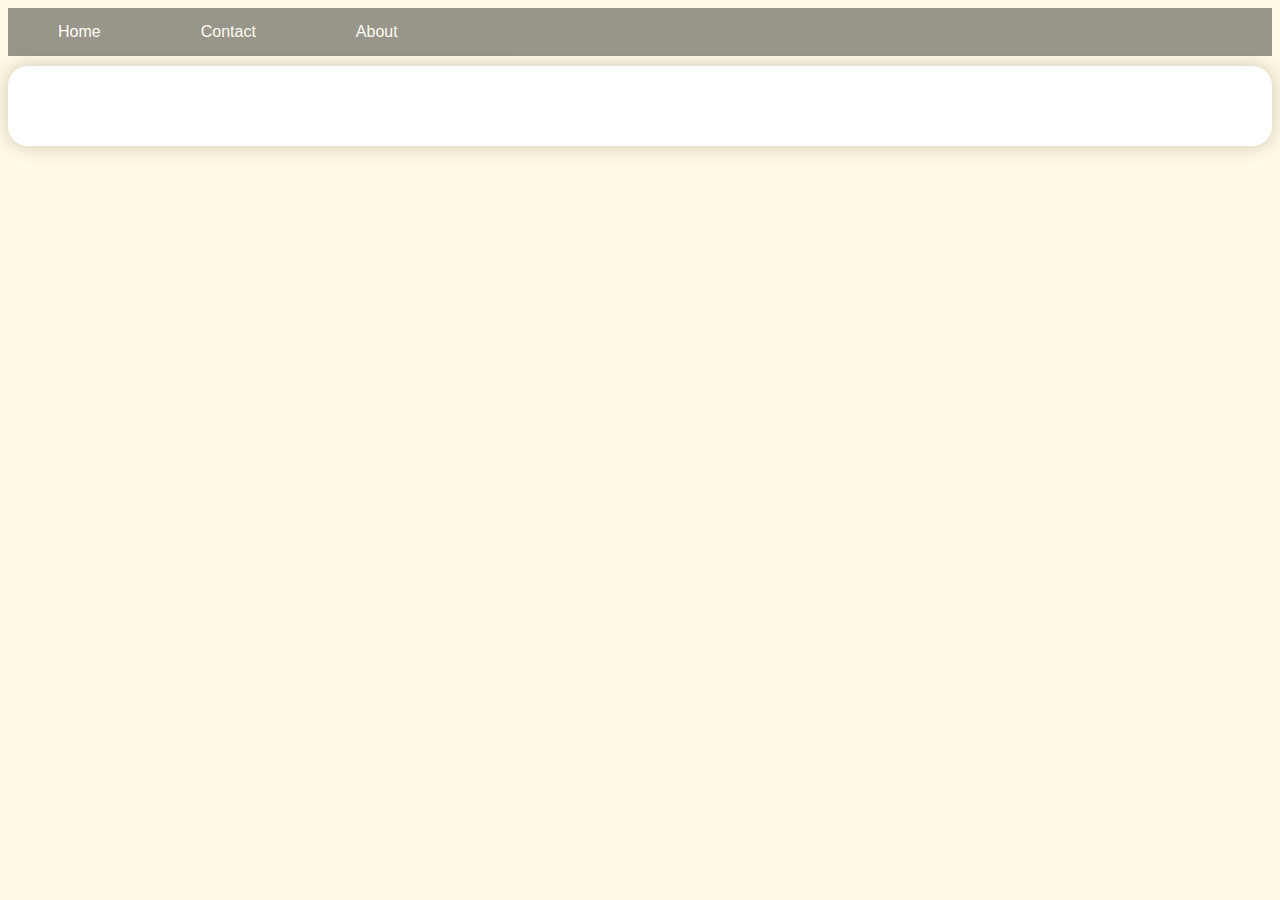
<file: news.html>
<!DOCTYPE html>
<html lang="en">
<head>
      <meta charset="UTF-8">
  <meta name="viewport" content="width=device-width, initial-scale=1.0">
  <link rel="stylesheet" type="text/css" href="Styles.css">
  <link rel="stylesheet" href="https://cdn.jsdelivr.net/npm/swiper@11/swiper-bundle.min.css">
</head>
<style>
    ul {
      list-style-type: none;
      margin: 0;
      padding: 0;
      overflow: hidden;
      background-color: #333;
      opacity: 0.5;
      top: 0;
      width: 100%;
    }

    li {
      float: left;
    }

    li a {
      display: block;
      color: white;
      text-align: center;
      padding: 15px 50px;
      text-decoration: none;
    }

    li a:hover:not(.active) {
      background-color: #111;
    }

    body {
      background-color: #FFF9E5;
      font-family: sans-serif;
    }
</style>
<body>
    <ul>
    <li><a href="Html.html">Home</a></li>
    <!--<li><a href="news.html">News</a></li>-->
    <li><a href="contact.html">Contact</a></li>
    <li><a href="About.html">About</a></li>
  </ul>
</body>
<div class="content-block">
 <section>
  </section> 
</html>
</file>
<file: Styles.css>
body {
  background-color: #FFF9E5;
  font-family: sans-serif;
}

ul {
  list-style-type: none;
  margin: 0;
  padding: 0;
  overflow: hidden;
  background-color: #333;
  opacity: 0.5;
  top: 0;
  width: 100%;
}

li {
  float: left;
}

li a {
  display: block;
  color: white;
  text-align: center;
  padding: 15px 50px;
  text-decoration: none;
}

li a:hover:not(.active) {
  background-color: #111;
}

.slider {
  position: relative;
  max-width: 800px;
  margin: 40px auto;
  overflow: hidden;
  border-radius: 10px;
}

.slider-for .slick-slide {
  display: flex;
  justify-content: center;
  align-items: center;
}

.slider-nav .slick-slide {
  display: flex;
  justify-content: center;
  align-items: center;
}

.prev, .next {
  position: absolute;
  top: 50%;
  transform: translateY(-50%);
  background-color: rgba(0,0,0,0.5);
  border: none;
  padding: 10px;
  color: white;
  font-size: 20px;
  cursor: pointer;
}

.prev { left: 10px; }
.next { right: 10px; }

.content-block {
  background-color: white;
  max-width: 1250px;
  margin: 10px auto;
  padding: 40px;
  border-radius: 20px;
  box-shadow: 0 0 20px rgba(0,0,0,0.2);
  text-align: center;
}

.content-block img {
  max-width: 100%;
  border-radius: 10px;
}
</file>
